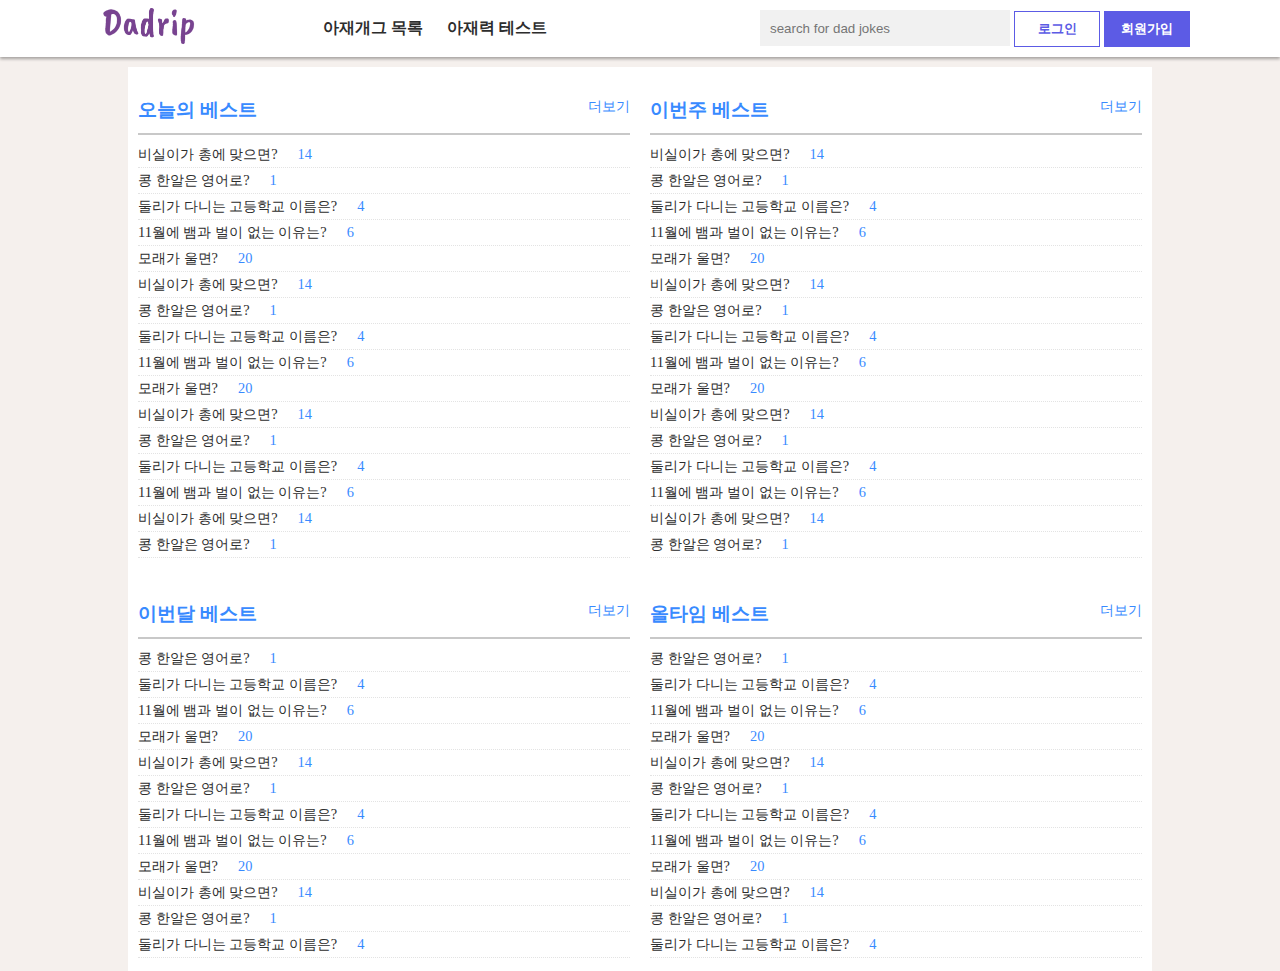
<file: jokeList.html>
<!DOCTYPE html>
<html lang="en">
<head>
    <meta charset="UTF-8">
    <meta name="viewport" content="width=device-width, initial-scale=1.0">
    <link rel="stylesheet" href="css/header.css">
    <link rel="stylesheet" href="css/reused.css">
    <link rel="stylesheet" href="css/jokeList.css">
    <link rel="stylesheet" href="css/login.css">
    <title>Document</title>
</head>
<body>
    <header>
        <nav>
            <div class="container">
                <div class="logo">
                    <a href="/main.html">
                        <img src="images/Dadrip_logo.PNG" alt="Dadrip logo">
                    </a>
                </div>
                <div class="navigation">
                    <a href="#" class="px-10 text-bold">아재개그 목록</a>
                    <a href="#" class="px-10 text-bold">아재력 테스트</a>
                </div>
                <div>
                    <input type="search" placeholder="search for dad jokes" class="search">
                    <button class="btn-signin-modal">로그인</button>
                    <button class="btn-signup-modal">회원가입</button>
                </div>
            </div>
        </nav>
    </header>
    <main>
        <div id="container" class="mx-auto">
            <div class="bestBox">
                <div id="box-header">
                    <a href><h3>오늘의 베스트</h3></a><a href><p>더보기</p></a>
                </div>
                <hr>
                <div><a href=""><p>비실이가 총에 맞으면?</p><p>14</p></a></div>
                <hr>
                <div><a href="#"><p>콩 한알은 영어로?</p><p>1</p></a></div>
                <hr>
                <div><a href="#"><p>둘리가 다니는 고등학교 이름은?</p><p>4</p></a></div>
                <hr>
                <div><a href="#"><p>11월에 뱀과 벌이 없는 이유는?</p><p>6</p></a></div>
                <hr>
                <div><a href="#"><p>모래가 울면?</p><p>20</p></a></div>
                <hr>
                <div><a href=""><p>비실이가 총에 맞으면?</p><p>14</p></a></div>
                <hr>
                <div><a href="#"><p>콩 한알은 영어로?</p><p>1</p></a></div>
                <hr>
                <div><a href="#"><p>둘리가 다니는 고등학교 이름은?</p><p>4</p></a></div>
                <hr>
                <div><a href="#"><p>11월에 뱀과 벌이 없는 이유는?</p><p>6</p></a></div>
                <hr>
                <div><a href="#"><p>모래가 울면?</p><p>20</p></a></div>
                <hr>
                <div><a href=""><p>비실이가 총에 맞으면?</p><p>14</p></a></div>
                <hr>
                <div><a href="#"><p>콩 한알은 영어로?</p><p>1</p></a></div>
                <hr>
                <div><a href="#"><p>둘리가 다니는 고등학교 이름은?</p><p>4</p></a></div>
                <hr>
                <div><a href="#"><p>11월에 뱀과 벌이 없는 이유는?</p><p>6</p></a></div>
                <hr>
                <div><a href=""><p>비실이가 총에 맞으면?</p><p>14</p></a></div>
                <hr>
                <div><a href="#"><p>콩 한알은 영어로?</p><p>1</p></a></div>
                <hr>
            </div>

            <div class="bestBox">
                <div id="box-header">
                    <a href><h3>이번주 베스트</h3></a><a href><p>더보기</p></a>
                </div>
                <hr>
                <div><a href=""><p>비실이가 총에 맞으면?</p><p>14</p></a></div>
                <hr>
                <div><a href="#"><p>콩 한알은 영어로?</p><p>1</p></a></div>
                <hr>
                <div><a href="#"><p>둘리가 다니는 고등학교 이름은?</p><p>4</p></a></div>
                <hr>
                <div><a href="#"><p>11월에 뱀과 벌이 없는 이유는?</p><p>6</p></a></div>
                <hr>
                <div><a href="#"><p>모래가 울면?</p><p>20</p></a></div>
                <hr>
                <div><a href=""><p>비실이가 총에 맞으면?</p><p>14</p></a></div>
                <hr>
                <div><a href="#"><p>콩 한알은 영어로?</p><p>1</p></a></div>
                <hr>
                <div><a href="#"><p>둘리가 다니는 고등학교 이름은?</p><p>4</p></a></div>
                <hr>
                <div><a href="#"><p>11월에 뱀과 벌이 없는 이유는?</p><p>6</p></a></div>
                <hr>
                <div><a href="#"><p>모래가 울면?</p><p>20</p></a></div>
                <hr>
                <div><a href=""><p>비실이가 총에 맞으면?</p><p>14</p></a></div>
                <hr>
                <div><a href="#"><p>콩 한알은 영어로?</p><p>1</p></a></div>
                <hr>
                <div><a href="#"><p>둘리가 다니는 고등학교 이름은?</p><p>4</p></a></div>
                <hr>
                <div><a href="#"><p>11월에 뱀과 벌이 없는 이유는?</p><p>6</p></a></div>
                <hr>
                <div><a href=""><p>비실이가 총에 맞으면?</p><p>14</p></a></div>
                <hr>
                <div><a href="#"><p>콩 한알은 영어로?</p><p>1</p></a></div>
                <hr>
            </div>

            <div class="bestBox">
                <div id="box-header">
                    <a href><h3>이번달 베스트</h3></a><a href><p>더보기</p></a>
                </div>
                <hr>
                <div><a href="#"><p>콩 한알은 영어로?</p><p>1</p></a></div>
                <hr>
                <div><a href="#"><p>둘리가 다니는 고등학교 이름은?</p><p>4</p></a></div>
                <hr>
                <div><a href="#"><p>11월에 뱀과 벌이 없는 이유는?</p><p>6</p></a></div>
                <hr>
                <div><a href="#"><p>모래가 울면?</p><p>20</p></a></div>
                <hr>
                <div><a href=""><p>비실이가 총에 맞으면?</p><p>14</p></a></div>
                <hr>
                <div><a href="#"><p>콩 한알은 영어로?</p><p>1</p></a></div>
                <hr>
                <div><a href="#"><p>둘리가 다니는 고등학교 이름은?</p><p>4</p></a></div>
                <hr>
                <div><a href="#"><p>11월에 뱀과 벌이 없는 이유는?</p><p>6</p></a></div>
                <hr>
                <div><a href="#"><p>모래가 울면?</p><p>20</p></a></div>
                <hr>
                <div><a href=""><p>비실이가 총에 맞으면?</p><p>14</p></a></div>
                <hr>
                <div><a href="#"><p>콩 한알은 영어로?</p><p>1</p></a></div>
                <hr>
                <div><a href="#"><p>둘리가 다니는 고등학교 이름은?</p><p>4</p></a></div>
                <hr>
            </div>

            <div class="bestBox">
                <div id="box-header">
                    <a href><h3>올타임 베스트</h3></a><a href><p>더보기</p></a>
                </div>
                <hr>
                <div><a href="#"><p>콩 한알은 영어로?</p><p>1</p></a></div>
                <hr>
                <div><a href="#"><p>둘리가 다니는 고등학교 이름은?</p><p>4</p></a></div>
                <hr>
                <div><a href="#"><p>11월에 뱀과 벌이 없는 이유는?</p><p>6</p></a></div>
                <hr>
                <div><a href="#"><p>모래가 울면?</p><p>20</p></a></div>
                <hr>
                <div><a href=""><p>비실이가 총에 맞으면?</p><p>14</p></a></div>
                <hr>
                <div><a href="#"><p>콩 한알은 영어로?</p><p>1</p></a></div>
                <hr>
                <div><a href="#"><p>둘리가 다니는 고등학교 이름은?</p><p>4</p></a></div>
                <hr>
                <div><a href="#"><p>11월에 뱀과 벌이 없는 이유는?</p><p>6</p></a></div>
                <hr>
                <div><a href="#"><p>모래가 울면?</p><p>20</p></a></div>
                <hr>
                <div><a href=""><p>비실이가 총에 맞으면?</p><p>14</p></a></div>
                <hr>
                <div><a href="#"><p>콩 한알은 영어로?</p><p>1</p></a></div>
                <hr>
                <div><a href="#"><p>둘리가 다니는 고등학교 이름은?</p><p>4</p></a></div>
                <hr>
            </div>
        </div>
    </main>
    <footer>

    </footer>
    <!-- 숨겨진 로그인/회원가입 모달 -->
    <div id="modal">
        <section id="login-body" class="mx-auto">
            <div class="login-box">
                <div class="lb-header">
                    <a href="#" class="active" id="login-box-link">로그인</a>
                    <a href="#" id="signup-box-link">회원가입</a>
                    <button class="modal-close">X</button>
                </div>
                <div class="social-login">
                    <a href="#">
                        <i class="fa fa-facebook fa-lg"></i>
                        페이스북으로 로그인하기
                    </a>
                    <a href="#">
                        <i class="fa fa-google-plus fa-lg"></i>
                        구글로 로그인하기
                    </a>
                </div>
                <form class="email-login" method="post">
                    <div class="u-form-group">
                        <input id="loginId" type="text" placeholder="아이디" required/>
                    </div>
                    <div class="u-form-group">
                        <input id="loginPw" type="password" placeholder="비밀번호" required/>
                    </div>
                    <div class="u-form-group">
                        <p id="login-error-message"></p>
                        <button id="login" type="submit">로그인</button>
                    </div>
                    <div class="u-form-group">
                        <a href="#" class="forgot-password">비밀번호 찾기</a>
                    </div>
                </form>
                <form class="email-signup">
                    <div class="u-form-group">
                        <input id="id" type="text" placeholder="아이디" required/>
                    </div>
                    <div class="u-form-group">
                        <input id="nickName" type="text" placeholder="닉네임" required/>
                    </div>
                    <div id="signup-password" class="u-form-group">
                        <input id="pw" type="password" placeholder="비밀번호" required/>
                    </div>
                    <div class="u-form-group">
                        <input id="pwCheck" type="password" placeholder="비밀번호 확인" required/>
                    </div>
                    <div class="u-form-group">
                        <input id="email" type="email" placeholder="이메일" required/>
                    </div>
                    <div class="u-form-group">
                        <input id="birth" type="date" placeholder="생년월일" required/>
                    </div>
                    <div class="u-form-group">
                        <label>남성<input type="radio" name="sex" value="M" checked/></label>
                        <label>여성<input type="radio" name="sex" value="F" /></label>
                    </div>
                    <div class="u-form-group">
                        <p id="signup-error-message"></p>
                        <button id="signUp" type="submit">회원가입</button>
                    </div> 
                </form>
            </div>
        </section>
    </div>
    <script src="https://code.jquery.com/jquery-3.7.1.min.js"
        integrity="sha256-/JqT3SQfawRcv/BIHPThkBvs0OEvtFFmqPF/lYI/Cxo=" crossorigin="anonymous"></script>
    <script src="js/login.js"></script>
    <script src="js/main.js"></script>
</body>
</html>
</file>
<file: css/header.css>
/* 2-1. ================ header ================= */

header {
	background-color: rgb(255, 255, 255);
	display: flow-root;
}

header {
    box-shadow: 0px 2px 3px 0px rgba(0,0,0,0.33);
}

.logo a img{
    width: 120px;
    display: absolute;
}

.container {
    width: 1100px;
	margin: 0 auto;
	display: flex;
	justify-content: space-between;
    align-items: center;
}

.navigation {
    padding-right: 100px;
}

.search {
    background-color: #F1F1F1;
    width: 250px;
    height: 36px;
    text-indent: 10px;
}

.btn-signin-modal{
    width: 86px;
    height: 36px;
    border: 1px solid #5c5be5;
    background: #fff;
    color: #5c5be5;
    font-weight: 600;
}

.btn-signup-modal{
width: 86px;
    height: 36px;
    background: #5c5be5;
    color: #fff;
    font-weight: 600;
}
</file>
<file: css/reused.css>
@charset "UTF-8";

* {
    margin: 0;
    padding: 0;
    border: none;
}

/* 1. ================재사용 클래스================= */


/* 1-1. ======== 위치 이동 / 간격 설정 ============== */

.mx-auto {
    margin: 0 auto;
}

.mx-3 {
    margin-left: 3px;
    margin-right: 3px;
}

.px-10 {
    padding-right: 10px;
    padding-left: 10px;
}

.my-10 {
    margin-top: 10px;
    margin-bottom: 10px;
}

.my-30 {
    margin-top: 30px;
    margin-bottom: 30px;

}

.my-50 {
    margin-top: 50px;
    margin-bottom: 50px;
}

.text-center {
    text-align: center;
}

.pos-relative {
	position: relative;
}

.pos-absolute {
	position: absolute;
}

.spacing-15 {
    letter-spacing: 15px;
}

/* 1-2. ================ 문자 형식 ================= */

.font-13{
    font-size: 13px;
}
.font-15{
    font-size: 15px;
}

.font-18 {
    font-size: 18px;
}

.font-20{
    font-size: 20px;
}

.text-upper {
    text-transform: uppercase;
}

.text-underline {
    text-decoration: underline;
}

.text-bold {
    font-weight: bold;
}

a:link {
    color: #2d2d2d;;
    text-decoration: none;
}

a:visited {
    color: #2d2d2d;
    text-decoration: none;
}

a:hover { 
    color: rgb(127, 127, 127);
    text-decoration: none;
}

a:active {
    color: rgb(127, 127, 127);
}

/* 1-3 ================ 기타 ================= */

.divider {
    border: 0px;
    height: 1px;
    background-color: #d075c3;
}

.border-1 {
    width: 300px;
    height: 35px;
    line-height: 35px;
    border: 1px solid black;
    margin-bottom: 30px;
}

.scroll-disable { /* 스크롤 비활성화 클래스 */
    height: 100%; 
    min-height:100%; 
    overflow:hidden !important; 
    touch-action:none;
}

.bestBox hr:first-of-type {
    margin-top: 10px;
    margin-bottom: 10px;
    border: 0px;
    border-top: 2px solid rgb(200, 200, 200);
}

.bestBox > hr:not(:first-of-type) {
    margin-top: 3px;
    margin-bottom: 3px;
    border: 0px;
    border-top: 1px dotted rgb(227, 227, 227);
}
</file>
<file: css/jokeList.css>
@charset "utf-8";

* {
    margin: 0;
    padding: 0;
    border: none;
}

/* 2. ================개별요소 적용 클래스================= */

/* 2-2. ================ main ================= */

body {
    background-color: #F5F0ED;
}

main {
    width: 100%;
}

main #container {
    width: 1024px;
    height: fit-content;
    top: 10px;
    margin: 0 auto;
    position: relative;
    background-color: #F5F0ED;
    display: grid;
    grid-template-columns: 1fr 1fr;
}

.bestBox {
    background-color: white;
    padding: 10px;
}

.bestBox div p {
    font-size: .9rem;
    display: inline;
}

.bestBox div p:last-child {
    color: #388aff;
    padding-left: 20px;
}

.bestBox h3 {
    color: #388aff;
    display: inline;
}

.bestBox p:first-of-type {
    display: inline;
}

#box-header {
    display: flex;
    justify-content: space-between;
    padding-top: 20px;
}
</file>
<file: css/login.css>
@charset "utf-8";

/* #modal {
    position:absolute;
    display:none;
    justify-content: center;
    top:0;
    left:0;
    width:100%;
    height:100%;
    background-color: rgba(0,0,0,0.4);
  } */

#modal {
  box-sizing: content-box;
  position: fixed;
  /* 고정된 위치로 설정 */
  display: none;
  justify-content: center;
  top: 0;
  left: 0;
  width: 100%;
  height: 100%;
  background-color: rgba(0, 0, 0, 0.4);
  overflow: hidden;
  /* 스크롤을 막음 */
}


#login-body {
  box-sizing: inherit;
  position: absolute;
  width: 100%;
  top: 50%;
  left: 50%;
  transform: translate(-50%, -50%);
  z-index: 1000;
  /* Ensure the modal is on top of other elements */
}

.login-box {
  box-sizing: inherit;
  position: relative;
  margin: 0 auto;
  width: 500px;
  min-height: 380px;
  /* This ensures that the box will not be smaller than 380px in height */
  background-color: #fff;
  padding: 10px;
  border-radius: 3px;
  -webkit-box-shadow: 0px 2px 3px 0px rgba(0, 0, 0, 0.33);
  -moz-box-shadow: 0px 2px 3px 0px rgba(0, 0, 0, 0.33);
  box-shadow: 0px 2px 3px 0px rgba(0, 0, 0, 0.33);
  overflow: hidden;
  /* Ensures that nothing spills outside the box */
}

.modal-close {
  position: absolute;
  right: 0px;
}

.lb-header {
  position: relative;
  color: #00415d;
  margin: 5px 5px 10px 5px;
  padding-bottom: 10px;
  border-bottom: 1px solid #eee;
  text-align: center;
  height: 28px;
}

.lb-header a {
  margin: 0 25px;
  padding: 0 20px;
  text-decoration: none;
  color: #666;
  font-weight: bold;
  font-size: 15px;
  -webkit-transition: all 0.1s linear;
  -moz-transition: all 0.1s linear;
  transition: all 0.1s linear;
}

.lb-header .active {
  color: #029f5b;
  font-size: 18px;
}

.social-login {
  box-sizing: inherit;
  position: relative;
  float: left;
  width: 100%;
  height: auto;
  padding: 10px 0 15px 0;
  border-bottom: 1px solid #eee;
}

.social-login a {
  box-sizing: inherit;
  position: relative;
  float: left;
  width: calc(40% - 8px);
  text-decoration: none;
  color: #fff;
  border: 1px solid rgba(0, 0, 0, 0.05);
  padding: 12px;
  border-radius: 2px;
  font-size: 12px;
  text-transform: uppercase;
  margin: 0 3%;
  text-align: center;
}

.social-login a i {
  position: relative;
  float: left;
  width: 20px;
  top: 2px;
}

.social-login a:first-child {
  background-color: #49639F;
}

.social-login a:last-child {
  background-color: #DF4A32;
}

.email-login,
.email-signup {
  position: relative;
  float: left;
  width: 100%;
  height: auto;
  margin-top: 20px;
  text-align: center;
}

.u-form-group {
  width: 100%;
  margin-bottom: 10px;
}

.u-form-group input[type="text"],
.u-form-group input[type="email"],
.u-form-group input[type="password"] {
  width: calc(50% - 22px);
  height: 45px;
  outline: none;
  border: 1px solid #ddd;
  padding: 0 10px;
  border-radius: 2px;
  color: #333;
  font-size: 0.8rem;
  -webkit-transition: all 0.1s linear;
  -moz-transition: all 0.1s linear;
  transition: all 0.1s linear;
}

.u-form-group input:focus {
  border-color: #358efb;
}

.u-form-group button {
  width: 50%;
  background-color: #1CB94E;
  border: none;
  outline: none;
  color: #fff;
  font-size: 14px;
  font-weight: normal;
  padding: 14px 0;
  border-radius: 2px;
  text-transform: uppercase;
}

.forgot-password {
  width: 50%;
  text-align: left;
  text-decoration: underline;
  color: #888;
  font-size: 0.75rem;
}

#login-error-message,
#signup-error-message {
  color: red;
  font-size: .7rem;
  padding-bottom: 10px;
}
</file>
